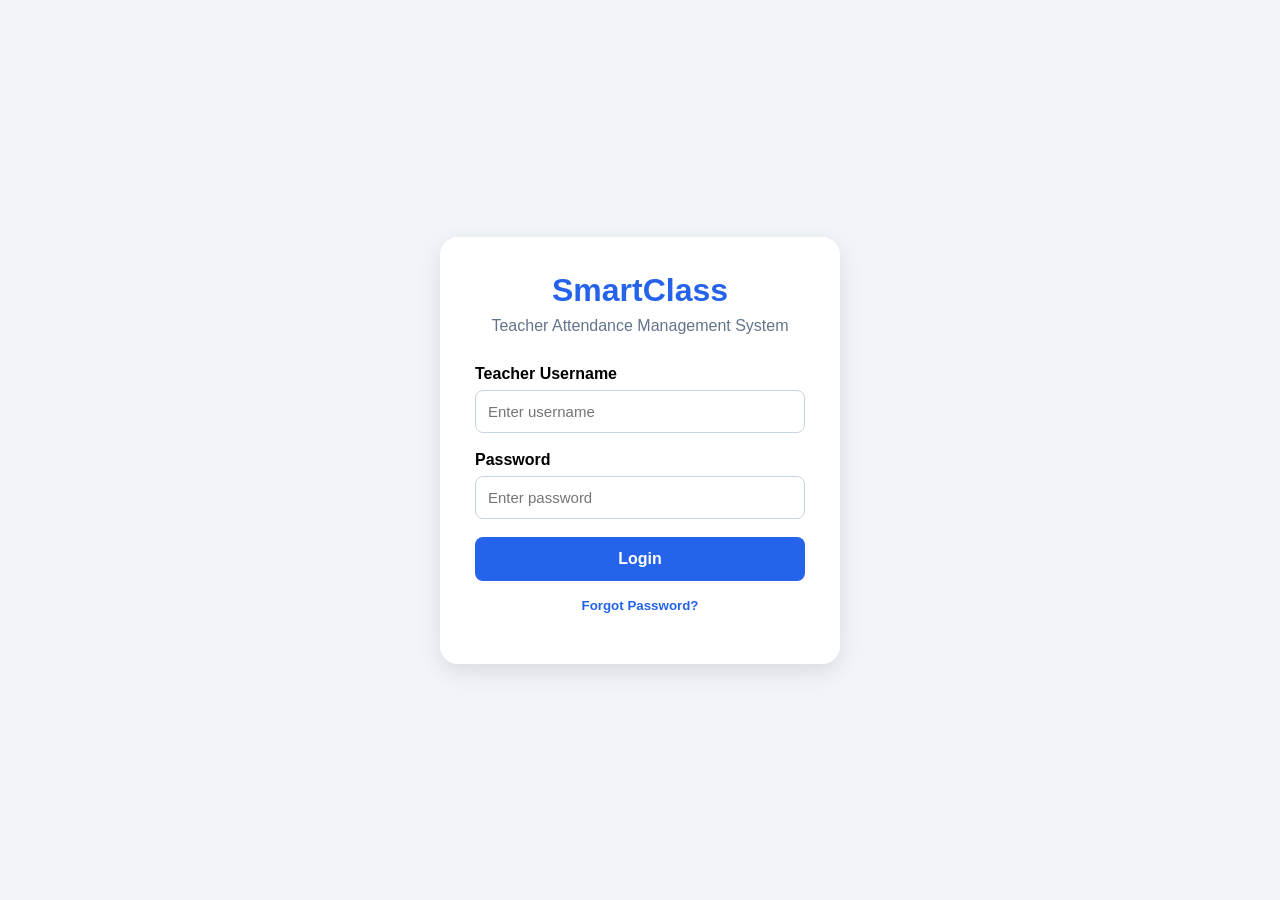
<file: index.html>
<!DOCTYPE html>
<html lang="hi">
<head>
    <link rel="manifest" href="manifest.json">
    <meta charset="UTF-8">
    <meta name="viewport" content="width=device-width, initial-scale=1.0">

    <title>SmartClass Attendance</title>

    <link rel="stylesheet" href="style.css">
    
</head>

<body>

    <div class="dashboard">
        <button onclick="logout()">Logout</button>

        <header class="topbar">
            <div>
                <h1>SmartClass</h1>
                <p>Teacher Attendance Management System</p>
            </div>

            <button class="logout-btn" onclick="logout()">Logout</button>
        </header>

        <main>

            <section class="welcome">
                <h2>Good Morning, Teacher 👋</h2>
                <p>Manage today's attendance from here.</p>
            </section>

            <section class="date-card">
                <span>Today's Date</span>
                <strong id="todayDate"></strong>
            </section>

            <section class="dashboard-grid">

                <div class="feature-card">
                    <div class="icon">📝</div>
                    <h3>Take Attendance</h3>
                    <p>Start a new class and mark student attendance.</p>
                    <button onclick="startClass()">Start New Class</button>
                </div>

                <div class="feature-card">
                    <div class="icon">📊</div>
                    <h3>Monthly Summary</h3>
                    <p>View monthly attendance and percentage.</p>
                    <a href="summary.html" class="summary-btn">View Summary</a>
                </div>

                <div class="feature-card">
                    <div class="icon">📋</div>
                    <h3>Attendance History</h3>
                    <p>Check previous classes and attendance records.</p>
                    <a href="history.html" class="history-btn">View History</a>
                </div>

                <div class="feature-card">
                    <div class="icon">👥</div>
                    <h3>Students</h3>
                    <p>Manage student names and roll numbers.</p>
                    <a href="history.html" class="history-btn">View History</a>
                </div>

            </section>

            <section class="class-status">
                <h2>Today's Classes</h2>

                <div id="classList">
                    <p class="empty">No class started yet.</p>
                </div>
            </section>

        </main>

    </div>

    <script>
const isLoggedIn = localStorage.getItem("teacherLoggedIn");

if (isLoggedIn !== "true") {
    window.location.href = "login.html";
}
        // Automatic date
        const today = new Date();

        const options = {
            day: "2-digit",
            month: "long",
            year: "numeric"
        };

        document.getElementById("todayDate").textContent =
            today.toLocaleDateString("en-IN", options);


        // Class counter
        let classNumber = 0;

        function startClass() {
            function openStudents() {
    window.location.href = "students.html";
}
    classNumber++;

    const className = getClassName(classNumber);

    window.location.href =
        "attendance.html?class=" + encodeURIComponent(className);
}

        function getClassName(number) {

            const names = [
                "First Class",
                "Second Class",
                "Third Class",
                "Fourth Class",
                "Fifth Class",
                "Sixth Class",
                "Seventh Class",
                "Eighth Class"
            ];

            return names[number - 1] || number + "th Class";
        }

function openHistory() {
    window.location.href = "history.html";
}
function logout() {
    localStorage.removeItem("teacherLoggedIn");
    window.location.href = "login.html";
}
    </script>
<script>
if ("serviceWorker" in navigator) {
    window.addEventListener("load", () => {
        navigator.serviceWorker.register("service-worker.js")
            .then(() => {
                console.log("SmartClass Service Worker registered");
            })
            .catch((error) => {
                console.log("Service Worker registration failed:", error);
            });
    });
}
</script>

</body>
</html>
</file>
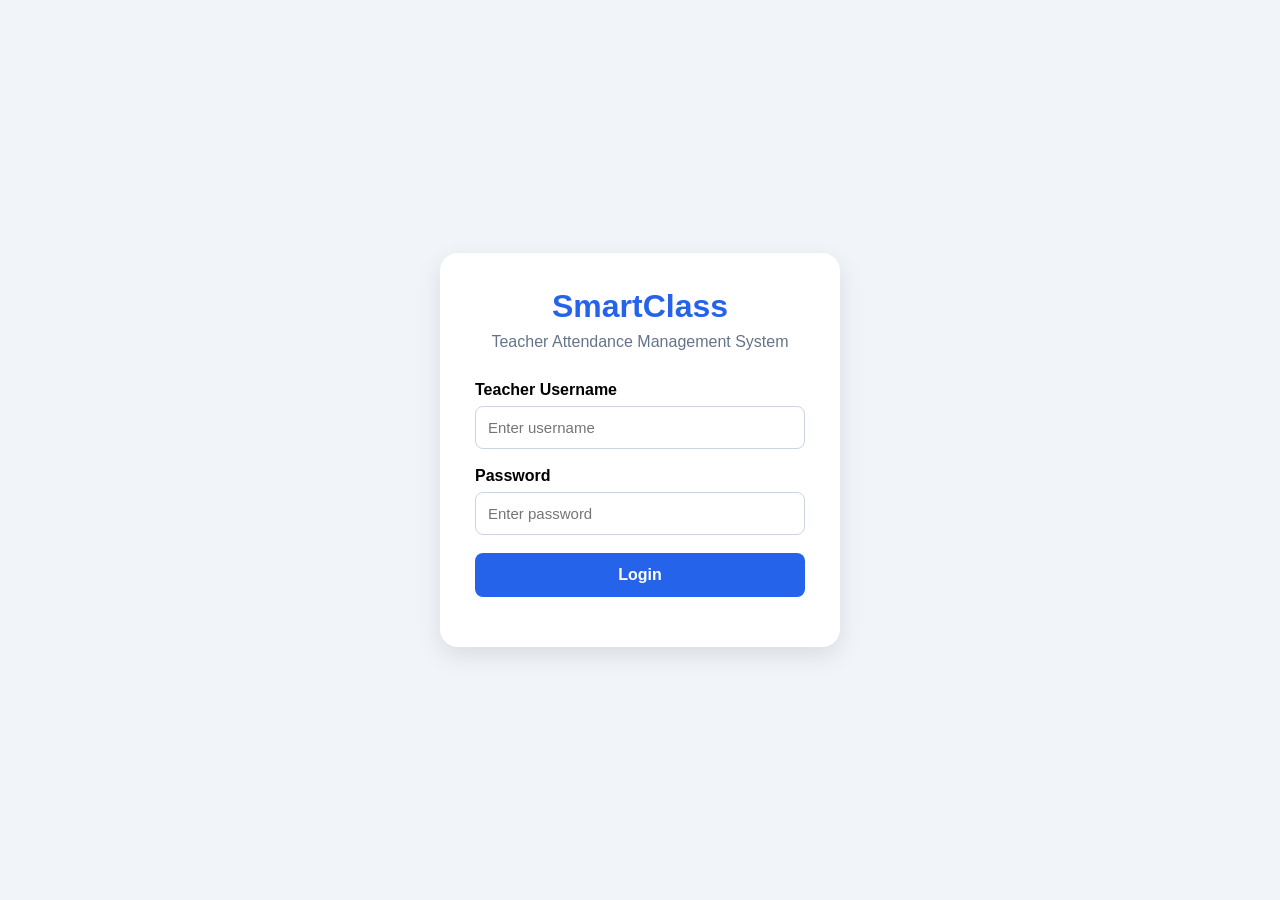
<file: Project/index.html>
<!DOCTYPE html>
<html lang="hi">
<head>
    <meta charset="UTF-8">
    <meta name="viewport" content="width=device-width, initial-scale=1.0">

    <link rel="manifest" href="manifest.json">

    <title>SmartClass Attendance</title>

    <link rel="stylesheet" href="style.css">
</head>

<body>

    <div class="dashboard">
        <button onclick="logout()">Logout</button>

        <header class="topbar">
            <div>
                <h1>SmartClass</h1>
                <p>Teacher Attendance Management System</p>
            </div>

            <button class="logout-btn" onclick="logout()">Logout</button>
        </header>

        <main>

            <section class="welcome">
                <h2>Good Morning, Teacher 👋</h2>
                <p>Manage today's attendance from here.</p>
            </section>

            <section class="date-card">
                <span>Today's Date</span>
                <strong id="todayDate"></strong>
            </section>

            <section class="dashboard-grid">

                <div class="feature-card">
                    <div class="icon">📝</div>
                    <h3>Take Attendance</h3>
                    <p>Start a new class and mark student attendance.</p>
                    <button onclick="startClass()">Start New Class</button>
                </div>

                <div class="feature-card">
                    <div class="icon">📊</div>
                    <h3>Monthly Summary</h3>
                    <p>View monthly attendance and percentage.</p>
                    <a href="summary.html" class="summary-btn">View Summary</a>
                </div>

                <div class="feature-card">
                    <div class="icon">📋</div>
                    <h3>Attendance History</h3>
                    <p>Check previous classes and attendance records.</p>
                    <a href="history.html" class="history-btn">View History</a>
                </div>

                <div class="feature-card">
                    <div class="icon">👥</div>
                    <h3>Students</h3>
                    <p>Manage student names and roll numbers.</p>
                    <a href="history.html" class="history-btn">View History</a>
                </div>

            </section>

            <section class="class-status">
                <h2>Today's Classes</h2>

                <div id="classList">
                    <p class="empty">No class started yet.</p>
                </div>
            </section>

        </main>

    </div>

    <script>
const isLoggedIn = localStorage.getItem("teacherLoggedIn");

if (isLoggedIn !== "true") {
    window.location.href = "login.html";
}
        // Automatic date
        const today = new Date();

        const options = {
            day: "2-digit",
            month: "long",
            year: "numeric"
        };

        document.getElementById("todayDate").textContent =
            today.toLocaleDateString("en-IN", options);


        // Class counter
        let classNumber = 0;

        function startClass() {
            function openStudents() {
    window.location.href = "students.html";
}
    classNumber++;

    const className = getClassName(classNumber);

    window.location.href =
        "attendance.html?class=" + encodeURIComponent(className);
}

        function getClassName(number) {

            const names = [
                "First Class",
                "Second Class",
                "Third Class",
                "Fourth Class",
                "Fifth Class",
                "Sixth Class",
                "Seventh Class",
                "Eighth Class"
            ];

            return names[number - 1] || number + "th Class";
        }

function openHistory() {
    window.location.href = "history.html";
}
function logout() {
    localStorage.removeItem("teacherLoggedIn");
    window.location.href = "login.html";
}
    </script>
<script>
if ("serviceWorker" in navigator) {
    window.addEventListener("load", () => {
        navigator.serviceWorker.register("service-worker.js")
            .then(() => {
                console.log("SmartClass Service Worker registered");
            })
            .catch((error) => {
                console.log("Service Worker registration failed:", error);
            });
    });
}
</script>

</body>
</html>
</file>
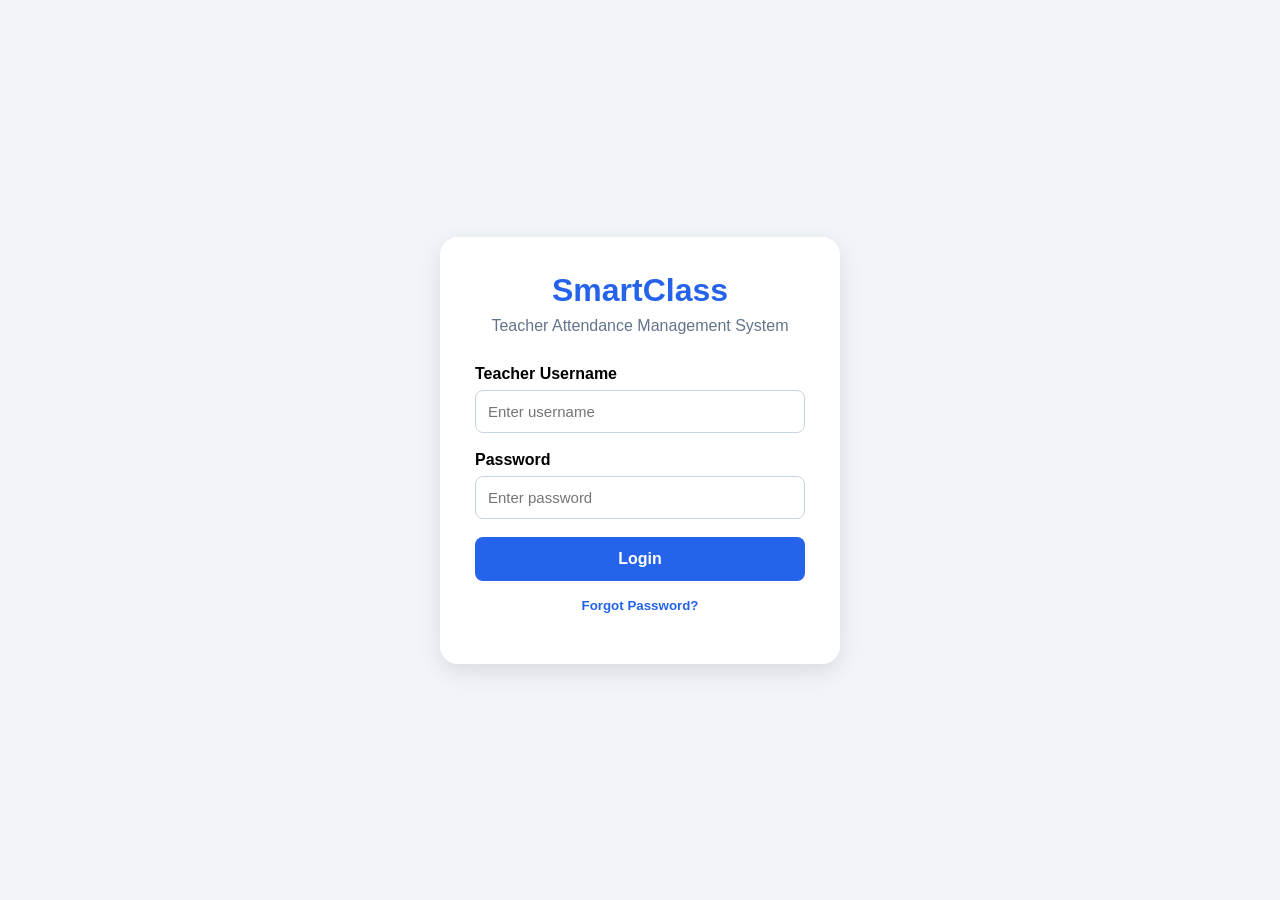
<file: history.html>
<!DOCTYPE html>
<html lang="hi">
<head>
    <meta charset="UTF-8">
    <meta name="viewport" content="width=device-width, initial-scale=1.0">

    <title>Attendance History - SmartClass</title>

    <style>
        * {
            margin: 0;
            padding: 0;
            box-sizing: border-box;
        }

        body {
            font-family: Arial, sans-serif;
            background: #f1f5f9;
            color: #0f172a;
        }

        .topbar {
            background: #0f172a;
            color: white;
            padding: 20px 6%;
            display: flex;
            justify-content: space-between;
            align-items: center;
        }

        .brand h1 {
            font-size: 27px;
        }

        .brand p {
            color: #cbd5e1;
            margin-top: 5px;
        }

        .back-btn {
            text-decoration: none;
            background: white;
            color: #0f172a;
            padding: 10px 18px;
            border-radius: 8px;
            font-weight: bold;
        }

        main {
            width: 88%;
            max-width: 1100px;
            margin: 30px auto;
        }

        .heading {
            margin-bottom: 25px;
        }

        .heading h2 {
            font-size: 28px;
        }

        .heading p {
            color: #64748b;
            margin-top: 7px;
        }

        .history-card {
            background: white;
            padding: 22px;
            border-radius: 16px;
            box-shadow: 0 5px 18px rgba(0, 0, 0, 0.07);
            margin-bottom: 18px;
        }

        .record-header {
            margin-bottom: 18px;
        }

        .record-header h3 {
            color: #0f172a;
            font-size: 21px;
        }

        .date {
            color: #64748b;
            font-size: 14px;
            margin-top: 5px;
        }

        .stats {
            display: flex;
            gap: 12px;
            flex-wrap: wrap;
        }

        .stat {
            padding: 9px 14px;
            border-radius: 8px;
            font-weight: bold;
            font-size: 14px;
        }

        .total {
            background: #e0f2fe;
            color: #0369a1;
        }

        .present {
            background: #dcfce7;
            color: #15803d;
        }

        .absent {
            background: #fee2e2;
            color: #b91c1c;
        }

        .student-section {
            margin-top: 20px;
            padding-top: 18px;
            border-top: 1px solid #e2e8f0;
        }

        .student-section h4 {
            margin-bottom: 10px;
        }

        .present-title {
            color: #15803d;
        }

        .absent-title {
            color: #b91c1c;
            margin-top: 20px;
        }

        .student-name {
            padding: 10px;
            margin-top: 6px;
            border-radius: 7px;
            background: #f8fafc;
            border: 1px solid #e2e8f0;
        }

        .empty {
            background: white;
            padding: 40px;
            text-align: center;
            border-radius: 16px;
            color: #64748b;
            box-shadow: 0 5px 18px rgba(0, 0, 0, 0.07);
        }

        @media (max-width: 600px) {

            .topbar {
                padding: 18px;
            }

            main {
                width: 92%;
            }

            .stats {
                flex-direction: column;
            }
        }
    </style>
</head>

<body>

<header class="topbar">

    <div class="brand">
        <h1>SmartClass</h1>
        <p>Attendance History</p>
    </div>

    <a href="index.html" class="back-btn">
        Dashboard
    </a>

</header>


<main>

    <section class="heading">

        <h2>📊 Attendance History</h2>

        <p>
            View previously saved attendance records.
        </p>

    </section>


    <section id="historyList"></section>

</main>


<script>

    const isLoggedIn = localStorage.getItem("teacherLoggedIn");

if (isLoggedIn !== "true") {
    window.location.href = "login.html";
}

    const records =
        JSON.parse(
            localStorage.getItem("attendanceRecords")
        ) || [];


    const students =
        JSON.parse(
            localStorage.getItem("students")
        ) || [];


    const historyList =
        document.getElementById("historyList");


    function showHistory() {

        if (records.length === 0) {

            historyList.innerHTML = `
                <div class="empty">

                    <h3>No Attendance Records</h3>

                    <p>
                        Abhi tak koi attendance save nahi hui hai.
                    </p>

                </div>
            `;

            return;
        }


        historyList.innerHTML = "";


        records.slice().reverse().forEach(record => {

            const attendanceValues =
                Object.values(record.attendance);


            const total =
                attendanceValues.length;


            const present =
                attendanceValues.filter(
                    status => status === "Present"
                ).length;


            const absent =
                attendanceValues.filter(
                    status => status === "Absent"
                ).length;


            const presentStudents = [];

            const absentStudents = [];


            students.forEach(student => {

                const status =
                    record.attendance[student.roll];


                if (status === "Present") {

                    presentStudents.push(
   `${student.name} (Roll: ${student.roll})`
);

                }


                if (status === "Absent") {

                    absentStudents.push(
   `${student.name} (Roll: ${student.roll})`
);
                }

            });


            const card =
                document.createElement("div");


            card.className = "history-card";


            card.innerHTML = `

                <div class="record-header">

                    <h3>
                        ${record.className}
                    </h3>

                    <div class="subject">
    📚 Subject: ${record.subject || "—"}
</div>

                    <div class="date">
                        📅 ${record.date}
                    </div>

                </div>


                <div class="stats">

                    <div class="stat total">
                        Total Students: ${total}
                    </div>


                    <div class="stat present">
                        Present: ${present}
                    </div>


                    <div class="stat absent">
                        Absent: ${absent}
                    </div>

                </div>


                <div class="student-section">

                    <h4 class="present-title">
                        🟢 Present Students
                    </h4>


                    ${
                        presentStudents.length > 0
                        ? presentStudents
                            .map(student => `
                                <div class="student-name">
                                    ${student}
                                </div>
                            `)
                            .join("")
                        : `
                            <p>
                                Koi student Present nahi hai.
                            </p>
                        `
                    }


                    <h4 class="absent-title">
                        🔴 Absent Students
                    </h4>


                    ${
                        absentStudents.length > 0
                        ? absentStudents
                            .map(student => `
                                <div class="student-name">
                                    ${student}
                                </div>
                            `)
                            .join("")
                        : `
                            <p>
                                Koi student Absent nahi hai.
                            </p>
                        `
                    }

                </div>

            `;


            historyList.appendChild(card);

        });

    }


    showHistory();

</script>


</body>
</html>
</file>
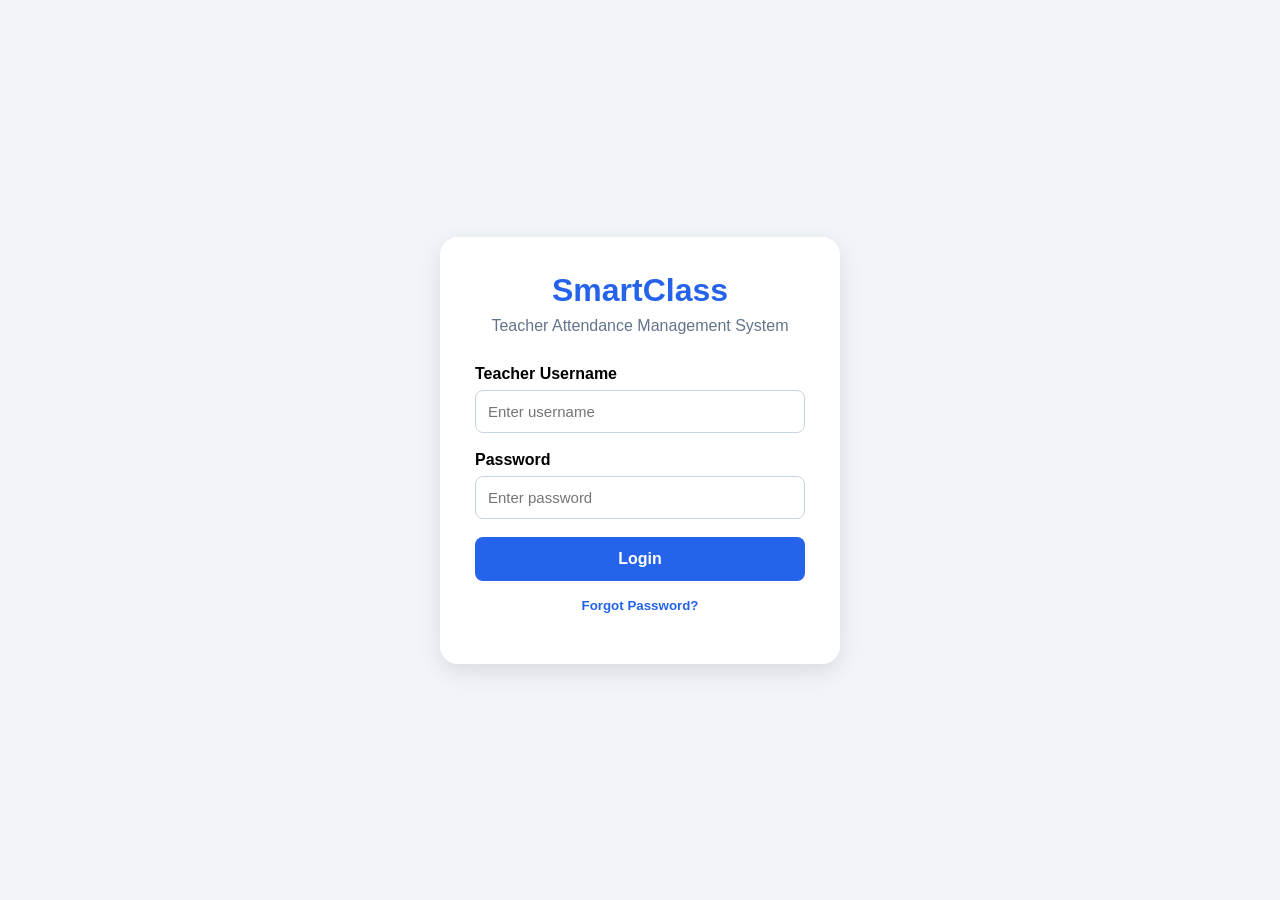
<file: login.html>
<!DOCTYPE html>
<html lang="hi">
<head>
    <meta charset="UTF-8">
    <meta name="viewport" content="width=device-width, initial-scale=1.0">

    <title>Teacher Login - SmartClass</title>

    <style>
        * {
            margin: 0;
            padding: 0;
            box-sizing: border-box;
        }

        body {
            font-family: Arial, sans-serif;
            background: #f1f5f9;
            min-height: 100vh;
            display: flex;
            justify-content: center;
            align-items: center;
        }

        .login-card {
            background: white;
            width: 90%;
            max-width: 400px;
            padding: 35px;
            border-radius: 18px;
            box-shadow: 0 8px 25px rgba(0,0,0,0.1);
        }

        .logo {
            text-align: center;
            font-size: 32px;
            font-weight: bold;
            color: #2563eb;
            margin-bottom: 8px;
        }

        .subtitle {
            text-align: center;
            color: #64748b;
            margin-bottom: 30px;
        }

        label {
            display: block;
            font-weight: bold;
            margin-bottom: 7px;
        }

        input {
            width: 100%;
            padding: 12px;
            margin-bottom: 18px;
            border: 1px solid #cbd5e1;
            border-radius: 8px;
            font-size: 15px;
        }

        .login-btn {
            width: 100%;
            padding: 13px;
            border: none;
            border-radius: 8px;
            background: #2563eb;
            color: white;
            font-size: 16px;
            font-weight: bold;
            cursor: pointer;
        }

        .message {
            text-align: center;
            margin-top: 15px;
            font-weight: bold;
        }
    </style>
</head>

<body>

    <div class="login-card">

        <div class="logo">
            SmartClass
        </div>

        <p class="subtitle">
            Teacher Attendance Management System
        </p>

        <label for="username">
            Teacher Username
        </label>

        <input
            type="text"
            id="username"
            placeholder="Enter username"
        >

        <label for="password">
            Password
        </label>

        <input
            type="password"
            id="password"
            placeholder="Enter password"
        >

        <button class="login-btn" onclick="login()">
            Login
        </button>
<div style="text-align:center; margin-top:15px;">
    <button
        onclick="forgotPassword()"
        style="border:none; background:none; color:#2563eb; cursor:pointer; font-weight:bold;"
    >
        Forgot Password?
    </button>
</div>
        <p id="message" class="message"></p>

    </div>

    <script>

        function login() {

            const username =
                document.getElementById("username").value.trim();

            const password =
                document.getElementById("password").value.trim();

            const message =
                document.getElementById("message");

            const savedPassword =
    localStorage.getItem("teacherPassword") || "1234";

if (username === "teacher" && password === savedPassword) {

                message.textContent =
                    "✅ Login successful!";
                    localStorage.setItem("teacherLoggedIn", "true");

                message.style.color = "#16a34a";

                setTimeout(function() {
                    window.location.href = "index.html";
                }, 700);

            } else {

                message.textContent =
                    "❌ Invalid username or password.";

                message.style.color = "#dc2626";
            }
        }
function forgotPassword() {
    const username = prompt("Enter your teacher username:");

    if (username === null) {
        return;
    }

    if (username.trim() === "teacher") {
        const otp = Math.floor(1000 + Math.random() * 9000);

        alert("Demo OTP: " + otp);

        const enteredOTP = prompt("Enter the OTP:");

        if (enteredOTP === String(otp)) {
            const newPassword = prompt("Enter your new password:");

            if (newPassword && newPassword.trim() !== "") {
                localStorage.setItem("teacherPassword", newPassword.trim());
                alert("✅ Password changed successfully!");
            } else {
                alert("❌ Password cannot be empty.");
            }
        } else {
            alert("❌ Incorrect OTP.");
        }

    } else {
        alert("❌ Username not found.");
    }
}
    </script>

</body>
</html>
</file>
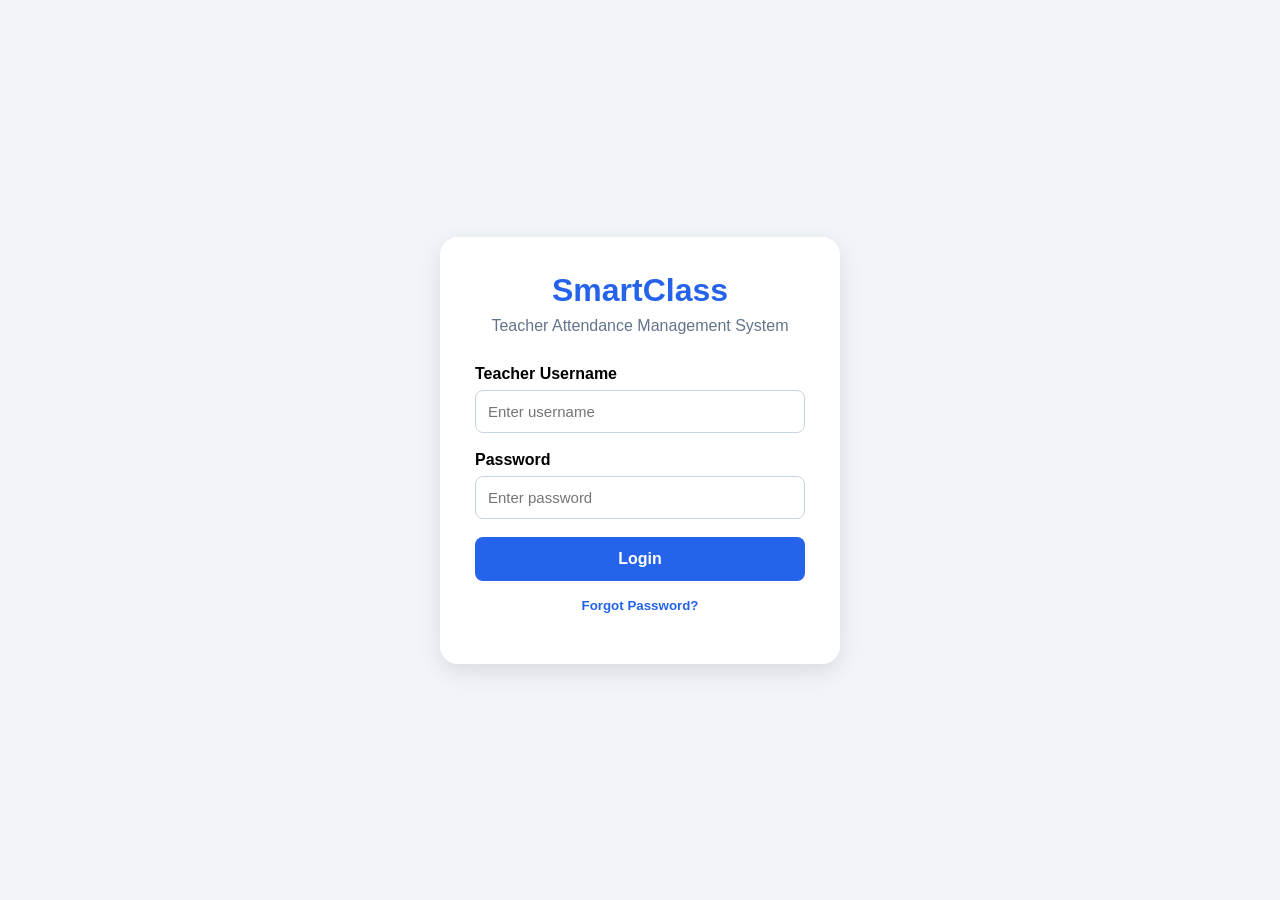
<file: students.html>
<!DOCTYPE html>
<html lang="hi">
<head>
    <meta charset="UTF-8">
    <meta name="viewport" content="width=device-width, initial-scale=1.0">
    <title>Students - SmartClass</title>

    <style>
        * {
            margin: 0;
            padding: 0;
            box-sizing: border-box;
        }

        body {
            font-family: Arial, sans-serif;
            background: #f1f5f9;
            color: #0f172a;
        }

        .topbar {
            background: #0f172a;
            color: white;
            padding: 20px 6%;
            display: flex;
            justify-content: space-between;
            align-items: center;
        }

        .brand h1 {
            font-size: 27px;
        }

        .brand p {
            color: #cbd5e1;
            margin-top: 5px;
        }

        .back-btn {
            text-decoration: none;
            background: white;
            color: #0f172a;
            padding: 10px 18px;
            border-radius: 8px;
            font-weight: bold;
        }

        main {
            width: 88%;
            max-width: 1200px;
            margin: 30px auto;
        }

        .page-heading {
            margin-bottom: 25px;
        }

        .page-heading h2 {
            font-size: 28px;
        }

        .page-heading p {
            color: #64748b;
            margin-top: 7px;
        }

        .student-form,
        .search-box,
        .student-list {
            background: white;
            border-radius: 16px;
            box-shadow: 0 5px 18px rgba(0, 0, 0, 0.07);
        }

        .student-form {
            padding: 25px;
            margin-bottom: 25px;
        }

        .student-form h3 {
            margin-bottom: 18px;
        }

        .form-grid {
            display: grid;
            grid-template-columns: repeat(3, 1fr);
            gap: 15px;
        }

        input {
            width: 100%;
            padding: 12px;
            border: 1px solid #cbd5e1;
            border-radius: 8px;
            font-size: 15px;
            outline: none;
        }

        input:focus {
            border-color: #2563eb;
        }

        .add-btn {
            margin-top: 18px;
            padding: 12px 22px;
            border: none;
            border-radius: 8px;
            background: #2563eb;
            color: white;
            font-weight: bold;
            cursor: pointer;
        }

        .search-box {
            padding: 20px;
            margin-bottom: 20px;
        }

        .search-box input {
            max-width: 500px;
        }

        .student-list {
            padding: 20px;
        }

        .student-row {
            display: grid;
            grid-template-columns: 80px 1fr 180px;
            gap: 15px;
            align-items: center;
            padding: 16px;
            border-bottom: 1px solid #e2e8f0;
        }

        .student-row:last-child {
            border-bottom: none;
        }

        .roll {
            font-weight: bold;
            color: #2563eb;
        }

        .student-name {
            font-weight: bold;
        }

        .mobile {
            color: #64748b;
            margin-top: 4px;
        }

        .action-btn {
            border: none;
            padding: 8px 12px;
            border-radius: 6px;
            cursor: pointer;
            font-weight: bold;
            margin-right: 5px;
        }

        .edit-btn {
            background: #2563eb;
            color: white;
        }

        .delete-btn {
            background: #dc2626;
            color: white;
        }

        .empty {
            text-align: center;
            color: #64748b;
            padding: 30px;
        }

        @media (max-width: 700px) {
            .topbar {
                padding: 18px;
            }

            main {
                width: 92%;
            }

            .form-grid {
                grid-template-columns: 1fr;
            }

            .student-row {
                grid-template-columns: 1fr;
                gap: 10px;
            }
        }
    </style>
</head>

<body>

<header class="topbar">
    <div class="brand">
        <h1>SmartClass</h1>
        <p>Student Management</p>
    </div>

    <a href="index.html" class="back-btn">Dashboard</a>
</header>

<main>

    <section class="page-heading">
        <h2>👥 Students</h2>
        <p>Add and manage students of your class.</p>
    </section>

    <section class="student-form">
        <h3>Add New Student</h3>

        <div class="form-grid">
            <input type="text" id="studentName" placeholder="Student Name">
            <input type="text" id="rollNumber" placeholder="Roll Number">
            <input type="tel" id="mobileNumber" placeholder="Mobile Number">
        </div>

        <button class="add-btn" onclick="addStudent()">
            + Add Student
        </button>
    </section>

    <section class="search-box">
        <input
            type="text"
            id="searchStudent"
            placeholder="🔍 Search by name or roll number"
            oninput="displayStudents()"
        >
    </section>

    <section class="student-list">
        <div id="studentList"></div>
    </section>

</main>

<script>

    const isLoggedIn = localStorage.getItem("teacherLoggedIn");

if (isLoggedIn !== "true") {
    window.location.href = "login.html";
}

    let students =
        JSON.parse(localStorage.getItem("students")) || [
            {
                name: "Aman Kumar",
                roll: "101",
                mobile: "9876543210"
            },
            {
                name: "Rahul Yadav",
                roll: "102",
                mobile: "9876543211"
            }
        ];


    function displayStudents() {

        const list = document.getElementById("studentList");

        const search =
            document.getElementById("searchStudent")
            .value
            .toLowerCase();

        const filtered = students.filter(student =>
            student.name.toLowerCase().includes(search) ||
            student.roll.toLowerCase().includes(search)
        );

        if (filtered.length === 0) {
            list.innerHTML =
                '<div class="empty">No student found.</div>';
            return;
        }

        list.innerHTML = "";

        filtered.forEach(student => {

            const row = document.createElement("div");

            row.className = "student-row";

            row.innerHTML = `
                <div class="roll">
                    ${student.roll}
                </div>

                <div>
                    <div class="student-name">
                        ${student.name}
                    </div>

                    <div class="mobile">
                        📱 ${student.mobile}
                    </div>
                </div>

                <div>
                    <button
                        class="action-btn edit-btn"
                        onclick="editStudent('${student.roll}')">
                        Edit
                    </button>

                    <button
                        class="action-btn delete-btn"
                        onclick="deleteStudent('${student.roll}')">
                        Delete
                    </button>
                </div>
            `;

            list.appendChild(row);
        });
    }


    function addStudent() {

        const name =
            document.getElementById("studentName")
            .value
            .trim();

        const roll =
            document.getElementById("rollNumber")
            .value
            .trim();

        const mobile =
            document.getElementById("mobileNumber")
            .value
            .trim();


        if (!name || !roll || !mobile) {
            alert("Please fill all student details.");
            return;
        }


        const alreadyExists =
            students.some(student =>
                student.roll === roll
            );


        if (alreadyExists) {
            alert("This roll number already exists.");
            return;
        }


        students.push({
            name: name,
            roll: roll,
            mobile: mobile
        });


        localStorage.setItem(
            "students",
            JSON.stringify(students)
        );


        document.getElementById("studentName").value = "";
        document.getElementById("rollNumber").value = "";
        document.getElementById("mobileNumber").value = "";


        displayStudents();

        alert("Student added successfully!");
    }


    function deleteStudent(roll) {

        const confirmDelete =
            confirm(
                "Kya aap is student ko delete karna chahte hain?"
            );

        if (!confirmDelete) {
            return;
        }


        students =
            students.filter(student =>
                student.roll !== roll
            );


        localStorage.setItem(
            "students",
            JSON.stringify(students)
        );


        displayStudents();
    }


    function editStudent(roll) {

        const student =
            students.find(student =>
                student.roll === roll
            );

        if (!student) {
            return;
        }


        const newName =
            prompt(
                "Student ka naam:",
                student.name
            );

        if (newName === null) {
            return;
        }


        const newMobile =
            prompt(
                "Mobile Number:",
                student.mobile
            );

        if (newMobile === null) {
            return;
        }


        student.name = newName.trim();
        student.mobile = newMobile.trim();


        localStorage.setItem(
            "students",
            JSON.stringify(students)
        );


        displayStudents();
    }


    displayStudents();

</script>

</body>
</html>
</file>
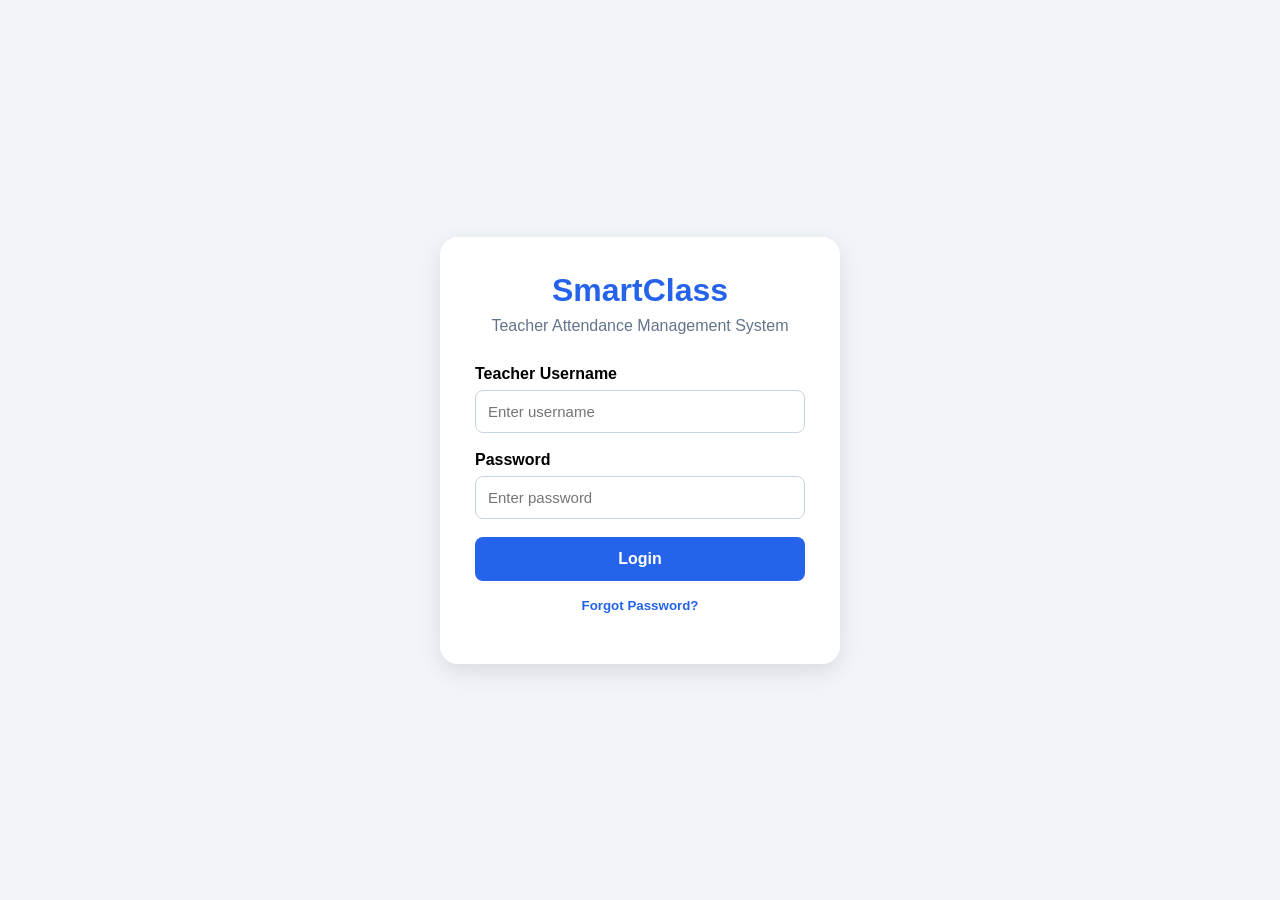
<file: summary.html>
<!DOCTYPE html>
<html lang="hi">
<head>
    <meta charset="UTF-8">
    <meta name="viewport" content="width=device-width, initial-scale=1.0">

    <title>Attendance Summary - SmartClass</title>

    <style>
        * {
            margin: 0;
            padding: 0;
            box-sizing: border-box;
        }

        body {
            font-family: Arial, sans-serif;
            background: #f1f5f9;
            color: #0f172a;
        }

        .topbar {
            background: #0f172a;
            color: white;
            padding: 20px 6%;
            display: flex;
            justify-content: space-between;
            align-items: center;
        }

        .brand h1 {
            font-size: 27px;
        }

        .brand p {
            color: #cbd5e1;
            margin-top: 5px;
        }

        .back-btn {
            text-decoration: none;
            background: white;
            color: #0f172a;
            padding: 10px 18px;
            border-radius: 8px;
            font-weight: bold;
        }

        main {
            width: 88%;
            max-width: 1100px;
            margin: 30px auto;
        }

        .heading {
            margin-bottom: 25px;
        }

        .heading h2 {
            font-size: 28px;
        }

        .heading p {
            color: #64748b;
            margin-top: 7px;
        }

        .summary-grid {
            display: grid;
            grid-template-columns: repeat(4, 1fr);
            gap: 18px;
        }

        .summary-card {
            background: white;
            padding: 22px;
            border-radius: 16px;
            box-shadow: 0 5px 18px rgba(0, 0, 0, 0.07);
        }

        .summary-card h3 {
            font-size: 15px;
            color: #64748b;
            margin-bottom: 12px;
        }

        .summary-card p {
            font-size: 28px;
            font-weight: bold;
        }

        .student-summary {
            background: white;
            margin-top: 25px;
            padding: 22px;
            border-radius: 16px;
            box-shadow: 0 5px 18px rgba(0, 0, 0, 0.07);
        }

        .student-summary h3 {
            margin-bottom: 18px;
        }

        .student-row {
            display: grid;
            grid-template-columns: 80px 1fr 180px;
            gap: 15px;
            padding: 14px;
            border-bottom: 1px solid #e2e8f0;
            align-items: center;
        }

        .student-row:last-child {
            border-bottom: none;
        }

        .roll {
            color: #2563eb;
            font-weight: bold;
        }

        .name {
            font-weight: bold;
        }

        .percentage {
            font-weight: bold;
        }

        .low {
            color: #dc2626;
        }

        .good {
            color: #16a34a;
        }

        .empty {
            text-align: center;
            padding: 30px;
            color: #64748b;
        }

        @media (max-width: 800px) {

            .summary-grid {
                grid-template-columns: repeat(2, 1fr);
            }

            .student-row {
                grid-template-columns: 1fr;
                gap: 6px;
            }
        }

        @media (max-width: 500px) {

            .summary-grid {
                grid-template-columns: 1fr;
            }

            main {
                width: 92%;
            }
        }
    </style>
</head>

<body>

<header class="topbar">

    <div class="brand">
        <h1>SmartClass</h1>
        <p>Attendance Summary</p>
    </div>

    <a href="index.html" class="back-btn">
        Dashboard
    </a>

</header>


<main>

    <section class="heading">

        <h2>📊 Attendance Summary</h2>

        <p>
            Overall attendance performance
        </p>

    </section>


    <section class="summary-grid">
        <section class="subject-summary">
    <h2>📚 Subject-wise Classes</h2>
    <div id="subjectList"></div>
</section>

        <div class="summary-card">
            <h3>Total Classes</h3>
            <p id="totalClasses">0</p>
        </div>

        <div class="summary-card">
            <h3>Total Students</h3>
            <p id="totalStudents">0</p>
        </div>

        <div class="summary-card">
            <h3>Total Present</h3>
            <p id="totalPresent">0</p>
        </div>

        <div class="summary-card">
            <h3>Total Absent</h3>
            <p id="totalAbsent">0</p>
        </div>

    </section>


    <section class="student-summary">

        <h3>👥 Student Attendance</h3>

        <div id="studentSummary"></div>

    </section>

</main>


<script>

    const isLoggedIn = localStorage.getItem("teacherLoggedIn");

if (isLoggedIn !== "true") {
    window.location.href = "login.html";
}

    const records =
        JSON.parse(
            localStorage.getItem("attendanceRecords")
        ) || [];


    const students =
        JSON.parse(
            localStorage.getItem("students")
        ) || [];


    document.getElementById("totalClasses").textContent =
        records.length;


    document.getElementById("totalStudents").textContent =
        students.length;


    let totalPresent = 0;
    let totalAbsent = 0;


    records.forEach(record => {

        Object.values(record.attendance).forEach(status => {

            if (status === "Present") {
                totalPresent++;
            }

            if (status === "Absent") {
                totalAbsent++;
            }

        });

    });


    document.getElementById("totalPresent").textContent =
        totalPresent;


    document.getElementById("totalAbsent").textContent =
        totalAbsent;


    const studentSummary =
        document.getElementById("studentSummary");


    if (students.length === 0) {

        studentSummary.innerHTML = `
            <div class="empty">
                No students found.
            </div>
        `;

    } else {

        students.forEach(student => {

            let present = 0;
            let absent = 0;


            records.forEach(record => {

                const status =
                    record.attendance[student.roll];


                if (status === "Present") {
                    present++;
                }

                if (status === "Absent") {
                    absent++;
                }

            });


            const total = present + absent;


            let percentage = 0;

            if (total > 0) {
                percentage =
                    Math.round((present / total) * 100);
            }


            const statusClass =
                percentage < 75
                ? "low"
                : "good";


            studentSummary.innerHTML += `

                <div class="student-row">

                    <div class="roll">
                        ${student.roll}
                    </div>

                    <div class="name">
                        ${student.name}
                    </div>

                    <div class="percentage ${statusClass}">
    ${percentage}%
    (${present} Present / ${absent} Absent)

    <br>

    ${
        percentage < 75
        ? "⚠️ Low Attendance"
        : "✅ Good Attendance"
    }
</div>

                </div>

            `;

        });

    }
const subjectCounts = {};

records.forEach(record => {
   const subject = record.subject || "Subject Not Added";

    if (subjectCounts[subject]) {
        subjectCounts[subject]++;
    } else {
        subjectCounts[subject] = 1;
    }
});

const subjectList = document.getElementById("subjectList");

subjectList.innerHTML = "";

Object.keys(subjectCounts).forEach(subject => {
    subjectList.innerHTML += `
        <div class="subject-item">
            📚 ${subject} — ${subjectCounts[subject]} Classes
        </div>
    `;
});
</script>

</body>
</html>
</file>
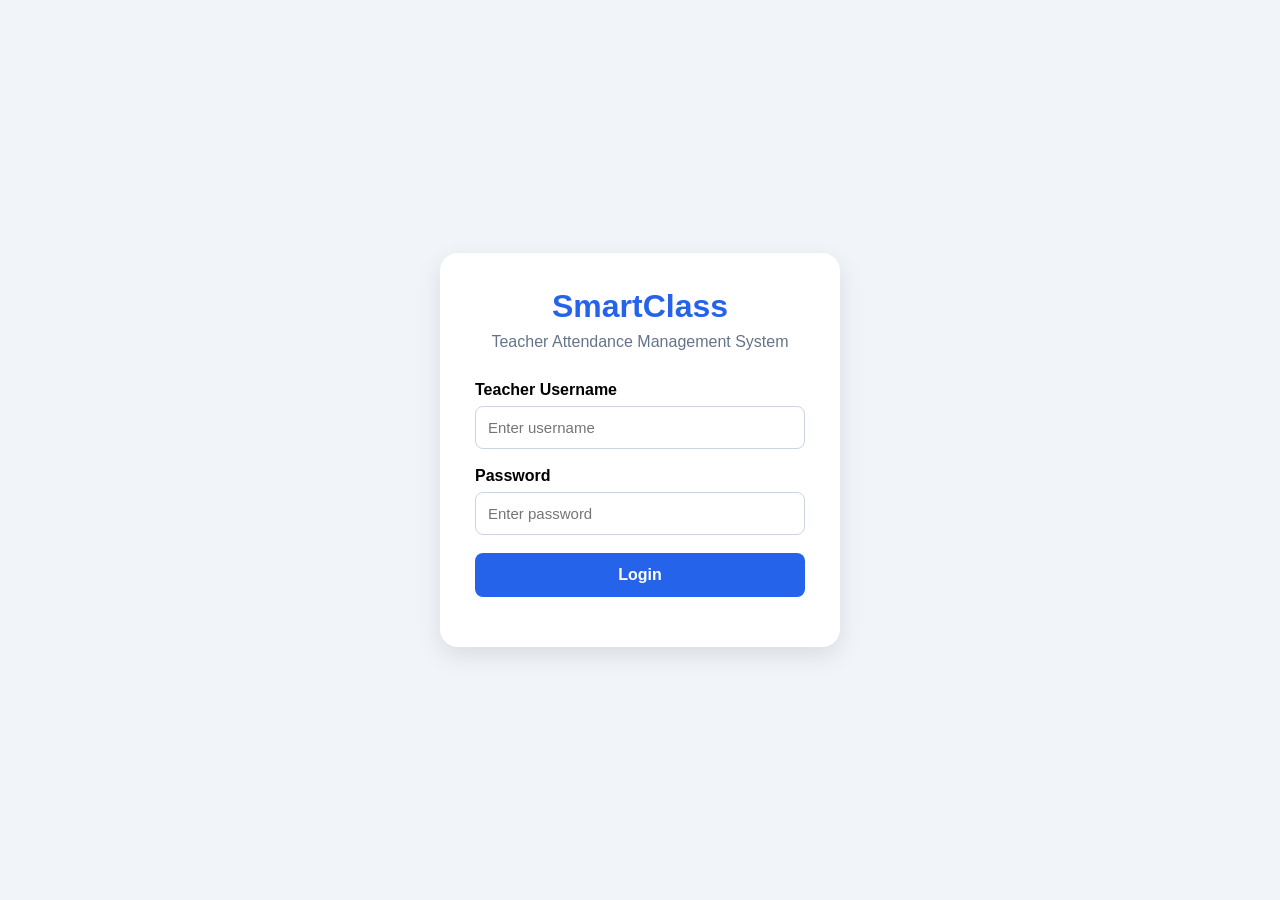
<file: Project/login.html>
<!DOCTYPE html>
<html lang="hi">
<head>
    <meta charset="UTF-8">
    <meta name="viewport" content="width=device-width, initial-scale=1.0">

    <title>Teacher Login - SmartClass</title>

    <style>
        * {
            margin: 0;
            padding: 0;
            box-sizing: border-box;
        }

        body {
            font-family: Arial, sans-serif;
            background: #f1f5f9;
            min-height: 100vh;
            display: flex;
            justify-content: center;
            align-items: center;
        }

        .login-card {
            background: white;
            width: 90%;
            max-width: 400px;
            padding: 35px;
            border-radius: 18px;
            box-shadow: 0 8px 25px rgba(0,0,0,0.1);
        }

        .logo {
            text-align: center;
            font-size: 32px;
            font-weight: bold;
            color: #2563eb;
            margin-bottom: 8px;
        }

        .subtitle {
            text-align: center;
            color: #64748b;
            margin-bottom: 30px;
        }

        label {
            display: block;
            font-weight: bold;
            margin-bottom: 7px;
        }

        input {
            width: 100%;
            padding: 12px;
            margin-bottom: 18px;
            border: 1px solid #cbd5e1;
            border-radius: 8px;
            font-size: 15px;
        }

        .login-btn {
            width: 100%;
            padding: 13px;
            border: none;
            border-radius: 8px;
            background: #2563eb;
            color: white;
            font-size: 16px;
            font-weight: bold;
            cursor: pointer;
        }

        .message {
            text-align: center;
            margin-top: 15px;
            font-weight: bold;
        }
    </style>
</head>

<body>

    <div class="login-card">

        <div class="logo">
            SmartClass
        </div>

        <p class="subtitle">
            Teacher Attendance Management System
        </p>

        <label for="username">
            Teacher Username
        </label>

        <input
            type="text"
            id="username"
            placeholder="Enter username"
        >

        <label for="password">
            Password
        </label>

        <input
            type="password"
            id="password"
            placeholder="Enter password"
        >

        <button class="login-btn" onclick="login()">
            Login
        </button>

        <p id="message" class="message"></p>

    </div>

    <script>

        function login() {

            const username =
                document.getElementById("username").value.trim();

            const password =
                document.getElementById("password").value.trim();

            const message =
                document.getElementById("message");

            if (username === "teacher" && password === "1234") {

                message.textContent =
                    "✅ Login successful!";
                    localStorage.setItem("teacherLoggedIn", "true");

                message.style.color = "#16a34a";

                setTimeout(function() {
                    window.location.href = "index.html";
                }, 700);

            } else {

                message.textContent =
                    "❌ Invalid username or password.";

                message.style.color = "#dc2626";
            }
        }

    </script>

</body>
</html>
</file>
<file: style.css>
* {
    margin: 0;
    padding: 0;
    box-sizing: border-box;
}

body {
    font-family: Arial, sans-serif;
    background: #f1f5f9;
    color: #0f172a;
}

.dashboard {
    min-height: 100vh;
}

.topbar {
    background: #0f172a;
    color: white;
    padding: 22px 6%;
    display: flex;
    justify-content: space-between;
    align-items: center;
}

.topbar h1 {
    font-size: 28px;
}

.topbar p {
    margin-top: 5px;
    color: #cbd5e1;
}

.logout-btn {
    padding: 10px 20px;
    border: 1px solid #64748b;
    border-radius: 8px;
    background: transparent;
    color: white;
    cursor: pointer;
}

main {
    width: 88%;
    max-width: 1200px;
    margin: 30px auto;
}

.welcome {
    margin-bottom: 22px;
}

.welcome h2 {
    font-size: 25px;
}

.welcome p {
    margin-top: 6px;
    color: #64748b;
}

.date-card {
    background: white;
    padding: 20px;
    border-radius: 14px;
    margin-bottom: 25px;
    box-shadow: 0 5px 18px rgba(0, 0, 0, 0.07);
}

.date-card span {
    display: block;
    color: #64748b;
    margin-bottom: 6px;
}

.date-card strong {
    font-size: 22px;
}

.dashboard-grid {
    display: grid;
    grid-template-columns: repeat(2, 1fr);
    gap: 20px;
}

.feature-card {
    background: white;
    padding: 25px;
    border-radius: 16px;
    box-shadow: 0 5px 18px rgba(0, 0, 0, 0.07);
}

.icon {
    font-size: 30px;
    margin-bottom: 12px;
}

.feature-card h3 {
    margin-bottom: 8px;
}

.feature-card p {
    color: #64748b;
    line-height: 1.5;
    margin-bottom: 18px;
}

.feature-card button {
    border: none;
    padding: 11px 18px;
    border-radius: 8px;
    background: #2563eb;
    color: white;
    cursor: pointer;
}

.class-status {
    background: white;
    margin-top: 25px;
    padding: 25px;
    border-radius: 16px;
    box-shadow: 0 5px 18px rgba(0, 0, 0, 0.07);
}

.class-status h2 {
    margin-bottom: 18px;
}

.empty {
    color: #64748b;
}

.class-item {
    display: flex;
    justify-content: space-between;
    align-items: center;
    border: 1px solid #e2e8f0;
    padding: 16px;
    border-radius: 10px;
    margin-top: 12px;
}

.class-item p {
    color: #64748b;
    margin-top: 5px;
}

.class-item button {
    padding: 9px 15px;
    border: none;
    border-radius: 8px;
    background: #16a34a;
    color: white;
    cursor: pointer;
}

@media (max-width: 700px) {

    .topbar {
        padding: 18px;
    }

    main {
        width: 92%;
    }

    .dashboard-grid {
        grid-template-columns: 1fr;
    }

    .class-item {
        flex-direction: column;
        align-items: flex-start;
        gap: 12px;
    }
}
.dashboard-btn {
    display: inline-block;
    padding: 10px 18px;
    background: white;
    color: #0f172a;
    text-decoration: none;
    border-radius: 8px;
    font-weight: bold;
}
</file>
<file: Project/style.css>
* {
    margin: 0;
    padding: 0;
    box-sizing: border-box;
}

body {
    font-family: Arial, sans-serif;
    background: #f1f5f9;
    color: #0f172a;
}

.dashboard {
    min-height: 100vh;
}

.topbar {
    background: #0f172a;
    color: white;
    padding: 22px 6%;
    display: flex;
    justify-content: space-between;
    align-items: center;
}

.topbar h1 {
    font-size: 28px;
}

.topbar p {
    margin-top: 5px;
    color: #cbd5e1;
}

.logout-btn {
    padding: 10px 20px;
    border: 1px solid #64748b;
    border-radius: 8px;
    background: transparent;
    color: white;
    cursor: pointer;
}

main {
    width: 88%;
    max-width: 1200px;
    margin: 30px auto;
}

.welcome {
    margin-bottom: 22px;
}

.welcome h2 {
    font-size: 25px;
}

.welcome p {
    margin-top: 6px;
    color: #64748b;
}

.date-card {
    background: white;
    padding: 20px;
    border-radius: 14px;
    margin-bottom: 25px;
    box-shadow: 0 5px 18px rgba(0, 0, 0, 0.07);
}

.date-card span {
    display: block;
    color: #64748b;
    margin-bottom: 6px;
}

.date-card strong {
    font-size: 22px;
}

.dashboard-grid {
    display: grid;
    grid-template-columns: repeat(2, 1fr);
    gap: 20px;
}

.feature-card {
    background: white;
    padding: 25px;
    border-radius: 16px;
    box-shadow: 0 5px 18px rgba(0, 0, 0, 0.07);
}

.icon {
    font-size: 30px;
    margin-bottom: 12px;
}

.feature-card h3 {
    margin-bottom: 8px;
}

.feature-card p {
    color: #64748b;
    line-height: 1.5;
    margin-bottom: 18px;
}

.feature-card button {
    border: none;
    padding: 11px 18px;
    border-radius: 8px;
    background: #2563eb;
    color: white;
    cursor: pointer;
}

.class-status {
    background: white;
    margin-top: 25px;
    padding: 25px;
    border-radius: 16px;
    box-shadow: 0 5px 18px rgba(0, 0, 0, 0.07);
}

.class-status h2 {
    margin-bottom: 18px;
}

.empty {
    color: #64748b;
}

.class-item {
    display: flex;
    justify-content: space-between;
    align-items: center;
    border: 1px solid #e2e8f0;
    padding: 16px;
    border-radius: 10px;
    margin-top: 12px;
}

.class-item p {
    color: #64748b;
    margin-top: 5px;
}

.class-item button {
    padding: 9px 15px;
    border: none;
    border-radius: 8px;
    background: #16a34a;
    color: white;
    cursor: pointer;
}

@media (max-width: 700px) {

    .topbar {
        padding: 18px;
    }

    main {
        width: 92%;
    }

    .dashboard-grid {
        grid-template-columns: 1fr;
    }

    .class-item {
        flex-direction: column;
        align-items: flex-start;
        gap: 12px;
    }
}
.dashboard-btn {
    display: inline-block;
    padding: 10px 18px;
    background: white;
    color: #0f172a;
    text-decoration: none;
    border-radius: 8px;
    font-weight: bold;
}
</file>
